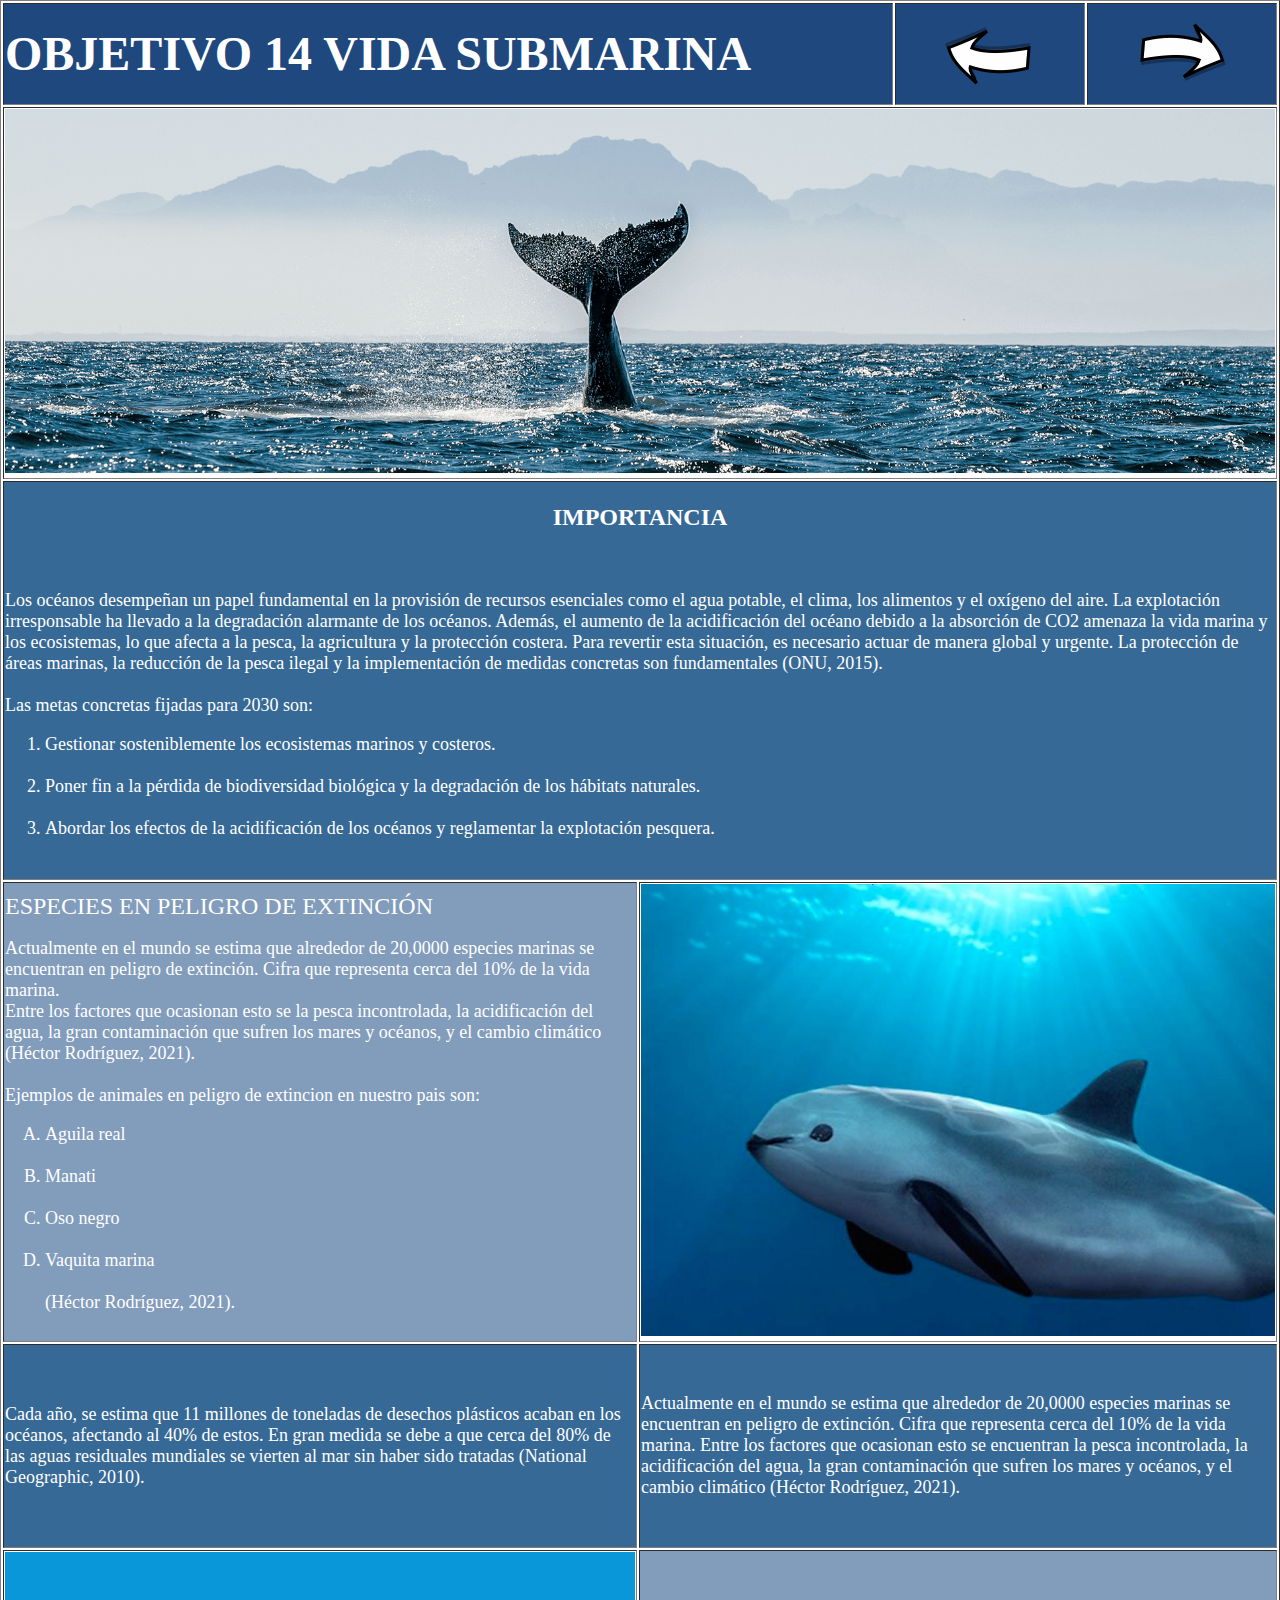
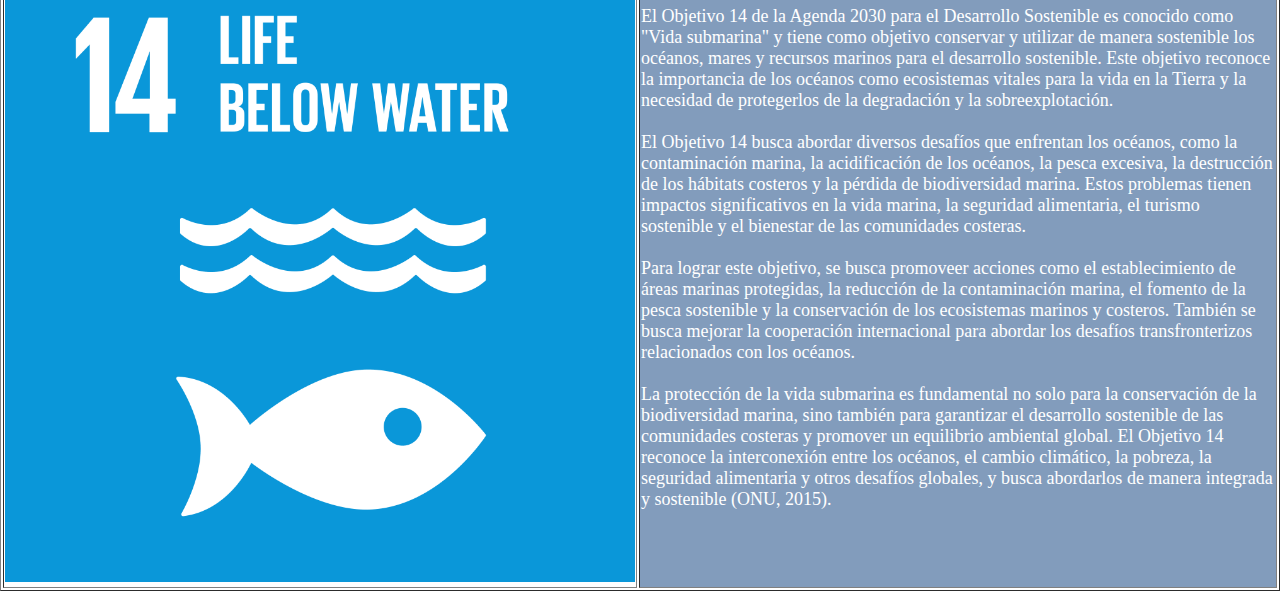
<file: importancia.html>
<!DOCTYPE html>
<html>
<head>
	<meta charset="utf-8">
	<meta name="viewport" content="width=device-width, initial-scale=1">
	<title>Importancia</title>
	<style>
		body{
			margin: 0;
			padding: 0;
		}
	</style>
</head>
<body>

	<table border="1">
		
		<tr bgcolor="1F487E">
			
			<td width="70%" colspan="2">
				
				<h1><font color="white" size="7" face="verdana"><b>OBJETIVO 14 VIDA SUBMARINA</b></font></h1>

			</td>

			<td align="center" width="15%">

				<a href="https://callmedems.github.io/index.html"><img src="Vol.png" height="50%" width="50%" align="center"></a>

			</td>

			<td align="center" width="15%">
				<a href="https://callmedems.github.io/riesgos.html"><img src="Vol2 (2).png" height="50%" width="50%" align="center"></a>
			</td>
		</tr>

		<tr>
			<td colspan="4">			
				
				<img src="whale.png
				" width="100%" height="100%">

		</td>
			
		</tr>

		<tr bgcolor="376996">
			
			<td align="left" width="100%" colspan="4">
				
				<h1><font color="white" size="5" face="verdana"><center>IMPORTANCIA</center><br></font></h1>

					<font color="white" size="4" face="verdana">
					Los océanos desempeñan un papel fundamental en la provisión de recursos esenciales como el agua potable, el clima, los alimentos y el oxígeno del aire.
				La explotación irresponsable ha llevado a la degradación alarmante de los océanos.  Además, el aumento de la acidificación del océano debido a la absorción de CO2 amenaza la vida marina y los ecosistemas, lo que afecta a la pesca, la agricultura y la protección costera. Para revertir esta situación, es necesario actuar de manera global y urgente. La protección de áreas marinas, la reducción de la pesca ilegal y la implementación de medidas concretas son fundamentales (ONU, 2015).<br><br>
				Las metas concretas fijadas para 2030 son:

					<ol>
 						 <li>Gestionar sosteniblemente los ecosistemas marinos y costeros.</li><br>
 						 <li>Poner fin a la pérdida de biodiversidad biológica y la degradación de los hábitats naturales.</li><br>
 						 <li>Abordar los efectos de la acidificación de los océanos y reglamentar la explotación pesquera.
</li><br>
					</ol>
				

				</font>

			</td>

		</tr>

		<tr width="100%">

			
			<td width="50%"  bgcolor="829CBC">
				
				<font color="white" size="5" face="verdana">
				ESPECIES EN PELIGRO DE EXTINCIÓN
			</font>
				<br><br>
				<font color="white" size="4" face="verdana">
				Actualmente en el mundo se estima que alrededor de 20,0000 especies marinas se encuentran en peligro de extinción. Cifra que representa cerca del 10% de la vida marina. <br>Entre los factores que ocasionan esto se  la pesca incontrolada, la acidificación del agua, la gran contaminación que sufren los mares y océanos, y el cambio climático (Héctor Rodríguez, 2021).
					<br><br>
				Ejemplos de animales en peligro de extincion en nuestro pais son:  
				<ol type="A">
 						 <li>Aguila real</li><br>
 						 <li>Manati</li><br>
 						  <li>Oso negro</li><br>
 						 
 						 <li>Vaquita marina</li><br>
 						 (Héctor Rodríguez, 2021).

 						 
					</ol>
			</font>

			</td>

			<td width="50%" colspan="3">
				
				<a href="https://www.nationalgeographic.com.es/naturaleza/grandes-reportajes/animales-peligro-extincion_12536"> <img src="vaq.jpg" height="100%" width="100%"></a>

			</td>
	
		</tr>

		<tr>

			<td width="50%" bgcolor="376996" height="200">
						
						<font color="white" size="4" face="verdana">
						Cada año, se estima que 11 millones de toneladas de desechos plásticos acaban en los océanos, afectando al 40% de estos. En gran medida se debe a que cerca del 80% de las aguas residuales mundiales se vierten al mar sin haber sido tratadas (National Geographic, 2010). 

					</font>

			</td>

			<td colspan="4" bgcolor="376996">
				
						<font color="white" size="4" face="verdana">
						Actualmente en el mundo se estima que alrededor de 20,0000 especies marinas se encuentran en peligro de extinción. Cifra que representa cerca del 10% de la vida marina. Entre los factores que ocasionan esto se encuentran la pesca incontrolada, la acidificación del agua, la gran contaminación que sufren los mares y océanos, y el cambio climático (Héctor Rodríguez, 2021).

					</font>

			</td>
			
		</tr>

		<tr>

			<td>
				
				<img src="gif_1.gif" height="100%" width="100%">

			</td>

			<td colspan="4" bgcolor="829CBC">
				
				<font color="white" size="4" face="verdana">
						El Objetivo 14 de la Agenda 2030 para el Desarrollo Sostenible es conocido como "Vida submarina" y tiene como objetivo conservar y utilizar de manera sostenible los océanos, mares y recursos marinos para el desarrollo sostenible. Este objetivo reconoce la importancia de los océanos como ecosistemas vitales para la vida en la Tierra y la necesidad de protegerlos de la degradación y la sobreexplotación.<br><br>

El Objetivo 14 busca abordar diversos desafíos que enfrentan los océanos, como la contaminación marina, la acidificación de los océanos, la pesca excesiva, la destrucción de los hábitats costeros y la pérdida de biodiversidad marina. Estos problemas tienen impactos significativos en la vida marina, la seguridad alimentaria, el turismo sostenible y el bienestar de las comunidades costeras.<br><br>

Para lograr este objetivo, se  busca promoveer acciones como el establecimiento de áreas marinas protegidas, la reducción de la contaminación marina, el fomento de la pesca sostenible y la conservación de los ecosistemas marinos y costeros. También se busca mejorar la cooperación internacional para abordar los desafíos transfronterizos relacionados con los océanos.<br><br>


La protección de la vida submarina es fundamental no solo para la conservación de la biodiversidad marina, sino también para garantizar el desarrollo sostenible de las comunidades costeras y promover un equilibrio ambiental global. El Objetivo 14 reconoce la interconexión entre los océanos, el cambio climático, la pobreza, la seguridad alimentaria y otros desafíos globales, y busca abordarlos de manera integrada y sostenible (ONU, 2015).<br><br>
					</font>
				
			</td>



		</tr>


	</table>



</body>
</html>
</file>
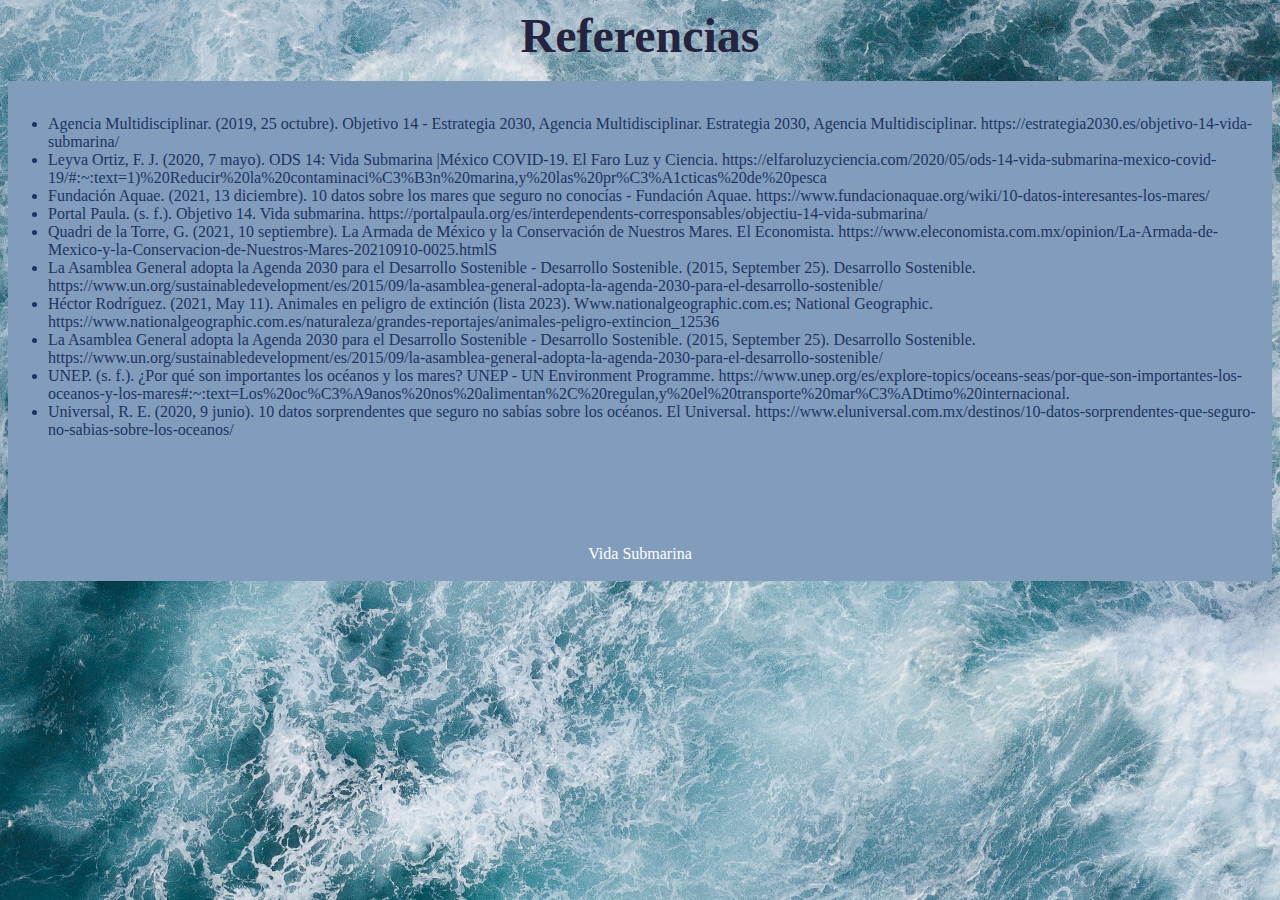
<file: referencias.html>
<html lang="es">
<head>
<style>
  body {
    background-image: url("Fondo.jpg");
    background-size: cover;
    background-repeat: no-repeat;
    background-attachment: fixed;
  }
  a{
    color: white;
    text-decoration: none;
  }

  a:hover{
    color: #6290c8;
    text-decoration: none;
  }
</style>
<meta charset="utf-8">
<title>REFERENCIAS</title>
</head>

<body>
<center>
<b><font size="14" face="Brush Script MT" color="#252440">Referencias</font></b>
</center>
<br>
<section style="background:#829CBC;height:500";>
<br>
<p style="margin-left:5em;">
<font size="3" face="didot" color="#1D3461">
<ul>
<li>Agencia Multidisciplinar. (2019, 25 octubre). Objetivo 14 - Estrategia 2030, Agencia Multidisciplinar. Estrategia 2030, Agencia Multidisciplinar. https://estrategia2030.es/objetivo-14-vida-submarina/</li>
<li>Leyva Ortiz, F. J. (2020, 7 mayo). ODS 14: Vida Submarina |México COVID-19. El Faro Luz y Ciencia. https://elfaroluzyciencia.com/2020/05/ods-14-vida-submarina-mexico-covid-19/#:~:text=1)%20Reducir%20la%20contaminaci%C3%B3n%20marina,y%20las%20pr%C3%A1cticas%20de%20pesca</li>
<li>Fundación Aquae. (2021, 13 diciembre). 10 datos sobre los mares que seguro no conocías - Fundación Aquae. https://www.fundacionaquae.org/wiki/10-datos-interesantes-los-mares/</li>
<li>Portal Paula. (s. f.). Objetivo 14. Vida submarina. https://portalpaula.org/es/interdependents-corresponsables/objectiu-14-vida-submarina/</li>
<li>Quadri de la Torre, G. (2021, 10 septiembre). La Armada de México y la Conservación de Nuestros Mares. El Economista. https://www.eleconomista.com.mx/opinion/La-Armada-de-Mexico-y-la-Conservacion-de-Nuestros-Mares-20210910-0025.htmlS</li>
<li>La Asamblea General adopta la Agenda 2030 para el Desarrollo Sostenible - Desarrollo Sostenible. (2015, September 25). Desarrollo Sostenible. https://www.un.org/sustainabledevelopment/es/2015/09/la-asamblea-general-adopta-la-agenda-2030-para-el-desarrollo-sostenible/
</li>
<li>Héctor Rodríguez. (2021, May 11). Animales en peligro de extinción (lista 2023). Www.nationalgeographic.com.es; National Geographic. https://www.nationalgeographic.com.es/naturaleza/grandes-reportajes/animales-peligro-extincion_12536</li>
<li>La Asamblea General adopta la Agenda 2030 para el Desarrollo Sostenible - Desarrollo Sostenible. (2015, September 25). Desarrollo Sostenible. https://www.un.org/sustainabledevelopment/es/2015/09/la-asamblea-general-adopta-la-agenda-2030-para-el-desarrollo-sostenible/</li>
<li>UNEP. (s. f.). ¿Por qué son importantes los océanos y los mares? UNEP - UN Environment Programme. https://www.unep.org/es/explore-topics/oceans-seas/por-que-son-importantes-los-oceanos-y-los-mares#:~:text=Los%20oc%C3%A9anos%20nos%20alimentan%2C%20regulan,y%20el%20transporte%20mar%C3%ADtimo%20internacional.
</li>
<li>Universal, R. E. (2020, 9 junio). 10 datos sorprendentes que seguro no sabías sobre los océanos. El Universal. https://www.eluniversal.com.mx/destinos/10-datos-sorprendentes-que-seguro-no-sabias-sobre-los-oceanos/</li>
</ul>


<br><br><br><br><br>
<center><a href="index.html">Vida Submarina</a></center>
</font>
</body>
</html>
</file>
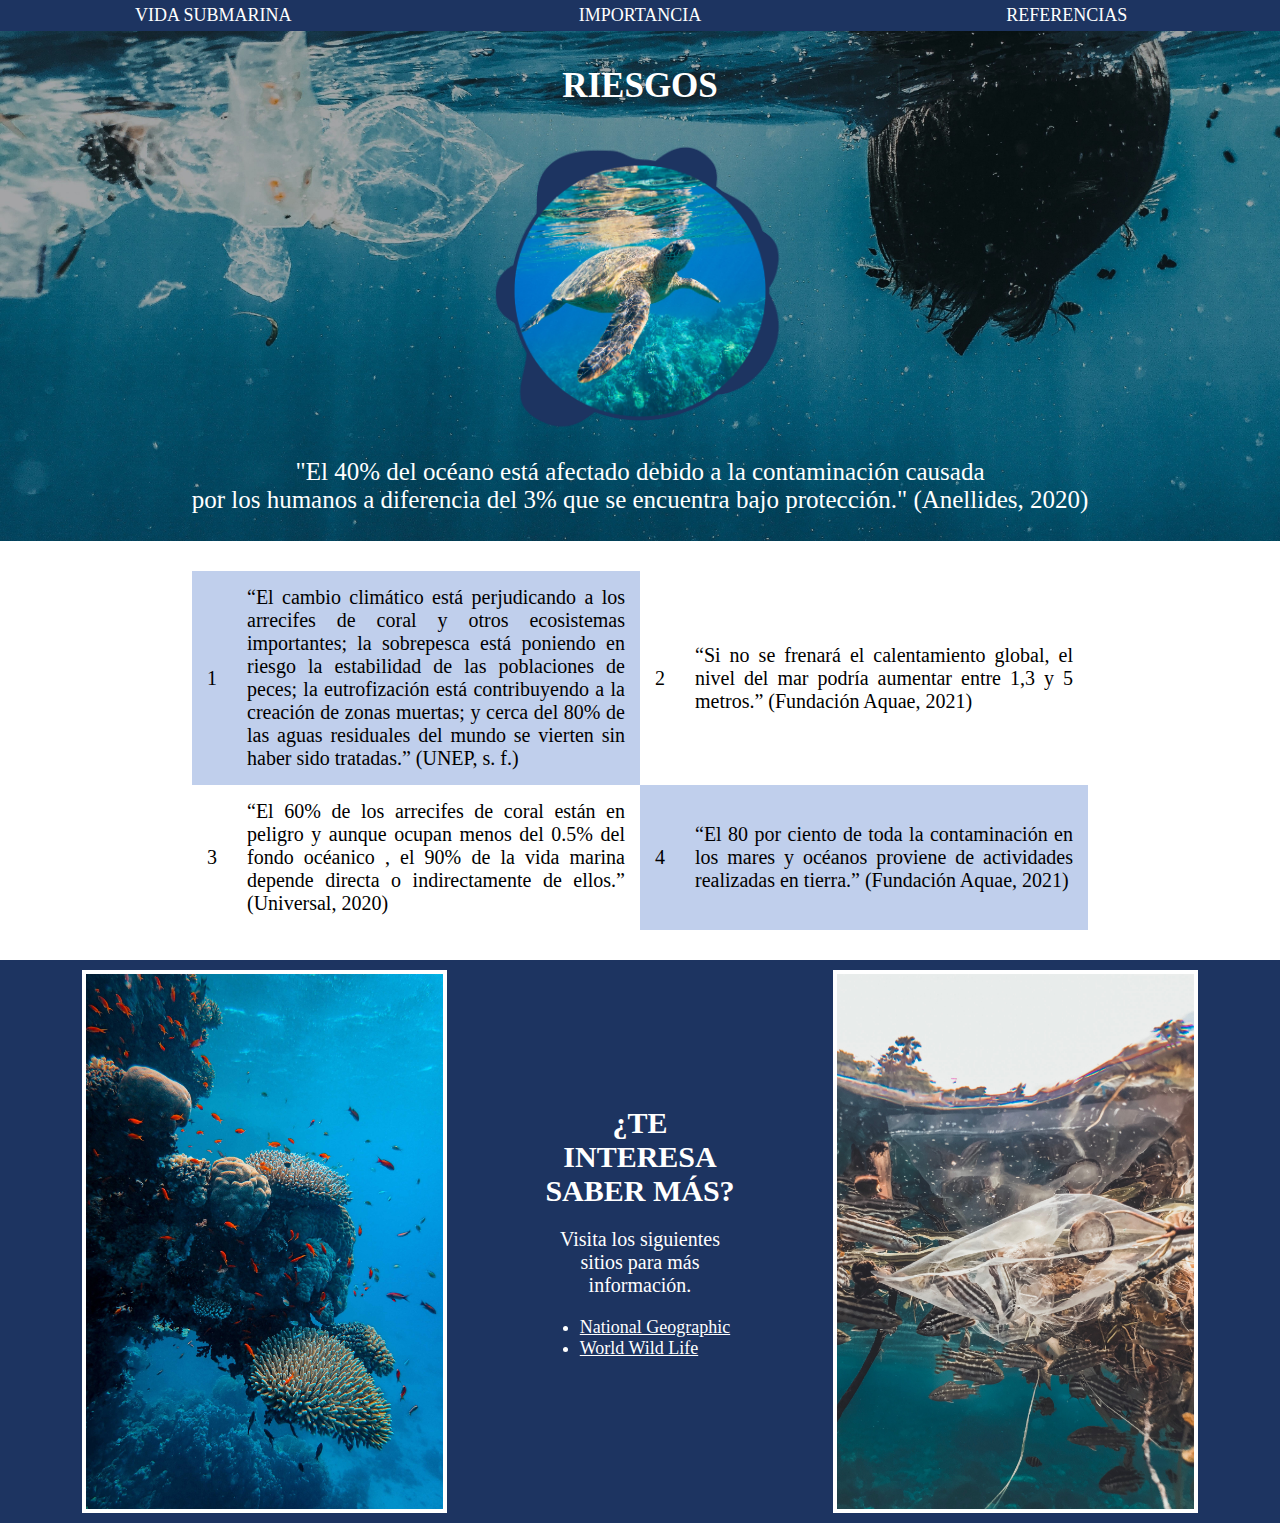
<file: riesgos.html>
<html>
<head>
	<meta charset="UTF-8">
	<title>Riesgos</title>
	<link rel="stylesheet" href="dems.css">
</head>
<body bgcolor="#C0CFEC">
	<table width="100%" border="0" cellpadding="0" cellspacing="0">
		<tr bgcolor="#1d3461">
			<td class="text" style="font-size:18px; font-family: optima; padding:5px" width="33.3%"><a href="index.html">VIDA SUBMARINA</a></td>
			<td class="text" style="font-size:18px; font-family: optima; padding:5px" width="33.3%"><a href="importancia.html">IMPORTANCIA</a></td>
			<td class="text" style="font-size:18px; font-family: optima; padding:5px" width="33.3%"><a href="referencias.html">REFERENCIAS</a></td>
		</tr>
		<tr>
			<td class="background" colspan="3">
				<table width="100%" cellpadding="0" cellspacing="0">
					<tr>
			<center>
			<td class="title" height="110"><b>RIESGOS</b></td>
		</center>
		</tr>
		<tr>
			<td><center><img src="sea turtle.png" height="300" width="300"></center></td>
		</tr>
		<tr>
			<td style="padding-bottom:10px" height="100"><center><p class="text" style="font-size:25px;font-family: monaco; color:white">"El 40% del océano está afectado debido a la contaminación causada<br>por los humanos a diferencia del 3% que se encuentra bajo protección." (Anellides, 2020)</p></center></td>
		</tr>
	</table>
</td>
</tr>
		<tr>
			<td colspan="3" style="padding-bottom: 30px;padding-top: 30px;" bgcolor="white"><center>
				<table width="70%" border="0" cellspacing="0" cellpadding="15px">
					<tr>
						<td bgcolor="#C0CFEC" class="text1" width="4%">1</td>
					<td bgcolor="#C0CFEC" class="text1" width="46%">“El cambio climático está perjudicando a los arrecifes de coral y otros ecosistemas importantes; la sobrepesca está poniendo en riesgo la estabilidad de las poblaciones de peces; la eutrofización está contribuyendo a la creación de zonas muertas; y cerca del 80% de las aguas residuales del mundo se vierten sin haber sido tratadas.” (UNEP, s. f.)</td>
					<td class="text1" width="4%">2</td>
					<td class="text1" width="46%">“Si no se frenará el calentamiento global, el nivel del mar podría aumentar entre 1,3 y 5 metros.” (Fundación Aquae, 2021)
</td>
					</tr>
					<tr>
						<td class="text1" width="4%">3</td>
					<td class="text1" width="45%">“El 60% de los arrecifes de coral están en peligro y aunque ocupan menos del 0.5% del fondo océanico , el 90% de la vida marina depende directa o indirectamente de ellos.” (Universal, 2020)
</td>
					<td  class="text1" width="4%" bgcolor="#C0CFEC">4</td>
					<td class="text1" width="46%" bgcolor="#C0CFEC">“El 80 por ciento de toda la contaminación en los mares y océanos proviene de actividades realizadas en tierra.” (Fundación Aquae, 2021)
</td>
					</tr>
				</table></center></td></tr>

				<tr>
					<td colspan="3" bgcolor="#1d3461">
						<table width="100%" cellpadding="10px" cellspacing="0">
							<tr>
								<td><center><img style="border-style: solid; border-width:4px; border-color: white" src="foto6.jpg" width="70%"></center></td>
								<td style="text-align: center; font-family: Goudy Old Style; color:white"><b style="font-size: 30px">¿TE INTERESA SABER MÁS?</b>
									<br>
									<p style="font-size:20px">Visita los siguientes sitios para más información.</p>
									<ul style="font-size: 18px; text-align: left; color:white">
										<li><a href="https://www.nationalgeographic.es/medio-ambiente/contaminacion-marina"><u>National Geographic</u></a></li>
									<li><a href="https://www.worldwildlife.org/magazine/issues/fall-2019/articles/plastic-in-the-ocean"><u>World Wild Life</u></a></li>
									</ul>
								</td>
								<td><center><img style="border-style: solid; border-width:4px; border-color: white" src="foto7.jpg" width="70%"></center></td>
							</tr>
						</table>
					</td>
					</tr>
	
	</table>

</body>
</html>
</file>
<file: dems.css>
body{
	margin:0;
	padding:0;
}

.title{
	text-align: center;
	align-content: center;
	margin:auto;
	color: white;
	font-size: 35px;
	font-family: Goudy Old Style ;
}
.text{
	text-align: center;
	align-content: center;
	margin:auto;
}

.text1{
	text-align: justify;
	align-content: center;
	margin:auto;
	font-size: 20px;
	font-family: Goudy Old Style;
}

.myol{
	display: inline-block;
	text-align: left;
}



.background{
	background: url(banner2.jpg) no-repeat center center; 
	background-attachment: scroll;
	-webkit-background-size: cover;
	-moz-background-size: cover;
	-o-background-size: cover;
	background-size: cover;
}

a{
	color: white;
	text-decoration: none;
}

a:hover{
	color: #6290c8;
	text-decoration: none;
}
</file>
